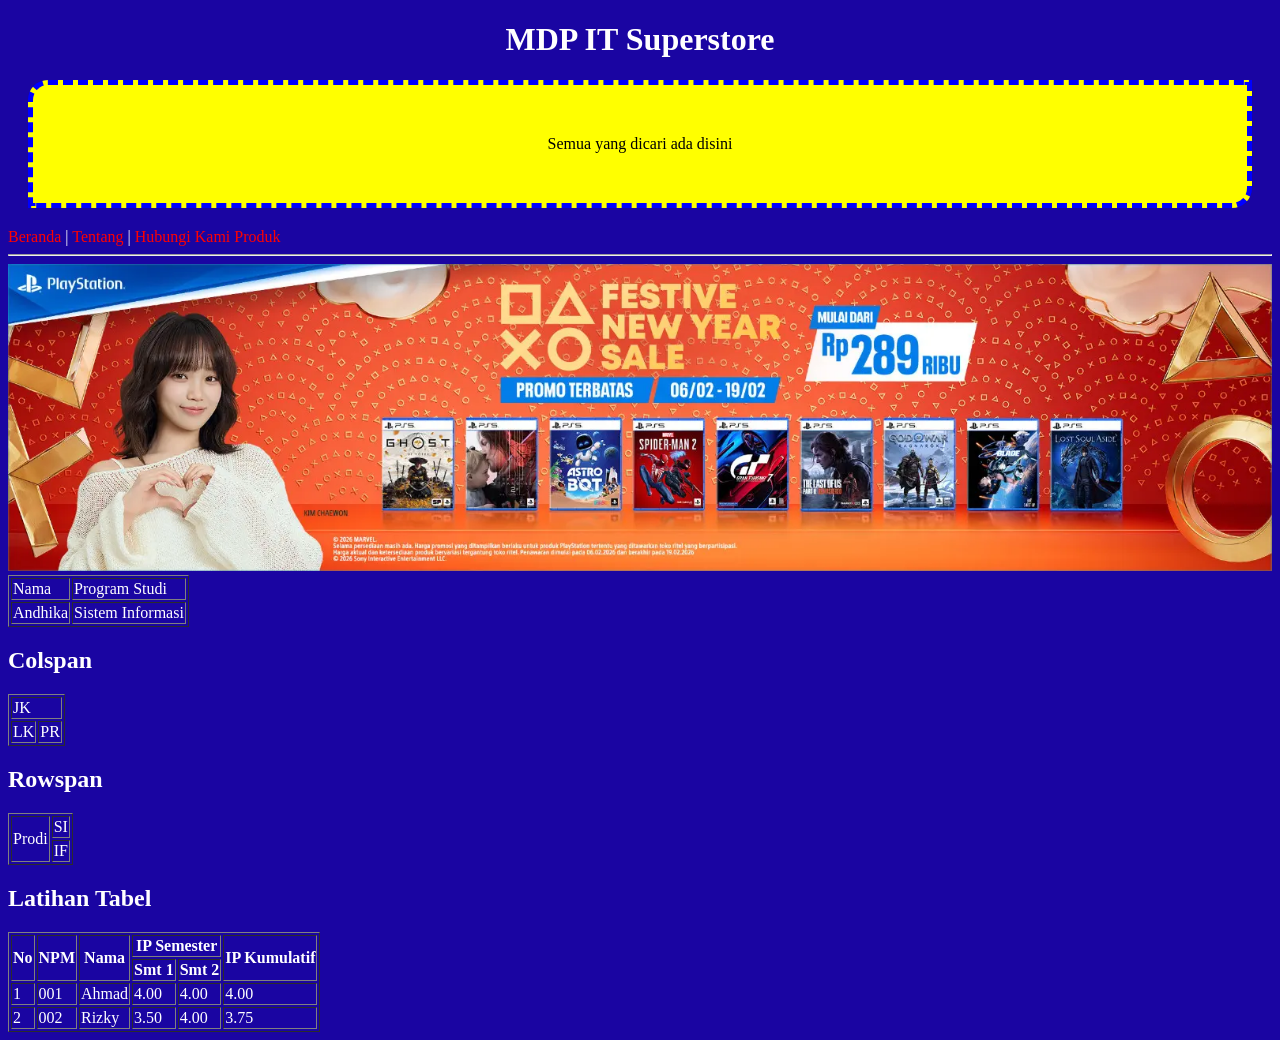
<file: index.html>
<!DOCTYPE html>
<html lang="en">
<head>
    <meta charset="UTF-8">
    <meta name="viewport" content="width=device-width, initial-scale=1.0">
    <title>Halaman Utama</title>
    <link rel="stylesheet" href="css/style.css">
</head>
<body>
    <!-- tag heading: h1 sd h6 -->
    <h1 class="txt-center">MDP IT Superstore</h1>
    <p class="bg-warning txt-black txt-center p-1 m-1">Semua yang dicari ada disini</p>
    <!-- ini komentar, komentar tidak ditampilkan pada browser -->

    <!-- hyperlink -->
    <a href="index.html">Beranda</a> |  
    <a href="tentang.html">Tentang</a> |
    <a href="hubungi.html">Hubungi Kami</a> 
    <a href="produk.html">Produk</a> 

    <hr>

    <!-- image -->
    <img src="images/banner.webp" alt="Gambar banner" width="100%">

    <!-- tabel -->
    <table border="1">
        <!-- baris -->
        <tr>
            <!-- kolom -->
            <td>
                Nama
            </td>
            <td>
                Program Studi
            </td>
        </tr> 
        <tr>
            <td>Andhika</td>
            <td>Sistem Informasi</td>
        </tr>
    </table>

    <h2>Colspan</h2>
    <!-- Table colspan -->
    <table border="1">
        <!-- baris 1 -->
        <tr>
            <td colspan="2">JK</td>
        </tr>
        <!-- baris 2 -->
        <tr>
            <td>LK</td>
            <td>PR</td>
        </tr>
    </table>
    
    <h2>Rowspan</h2>
    <!-- Table rowspan -->
    <table border="1">
        <!-- Baris 1 -->
        <tr>
            <td rowspan="2">Prodi</td>
            <td>SI</td>
        </tr>
        <!-- Baris 2 -->
        <tr>
            <td>IF</td>
        </tr>
    </table>

    <h2>Latihan Tabel</h2>
    <table border="1">
        <tr>
            <th rowspan="2">No</th>
            <th rowspan="2">NPM</th>
            <th rowspan="2">Nama</th>
            <th colspan="2">IP Semester</th>
            <th rowspan="2">IP Kumulatif</th>
        </tr>
        <tr>
            <th>Smt 1</th>
            <th>Smt 2</th>
        </tr>
        <tr>
            <td>1</td>
            <td>001</td>
            <td>Ahmad</td>
            <td>4.00</td>
            <td>4.00</td>
            <td>4.00</td>
        </tr>
        <tr>
            <td>2</td>
            <td>002</td>
            <td>Rizky</td>
            <td>3.50</td>
            <td>4.00</td>
            <td>3.75</td>
        </tr>
    </table>
</body>
</html>
</file>
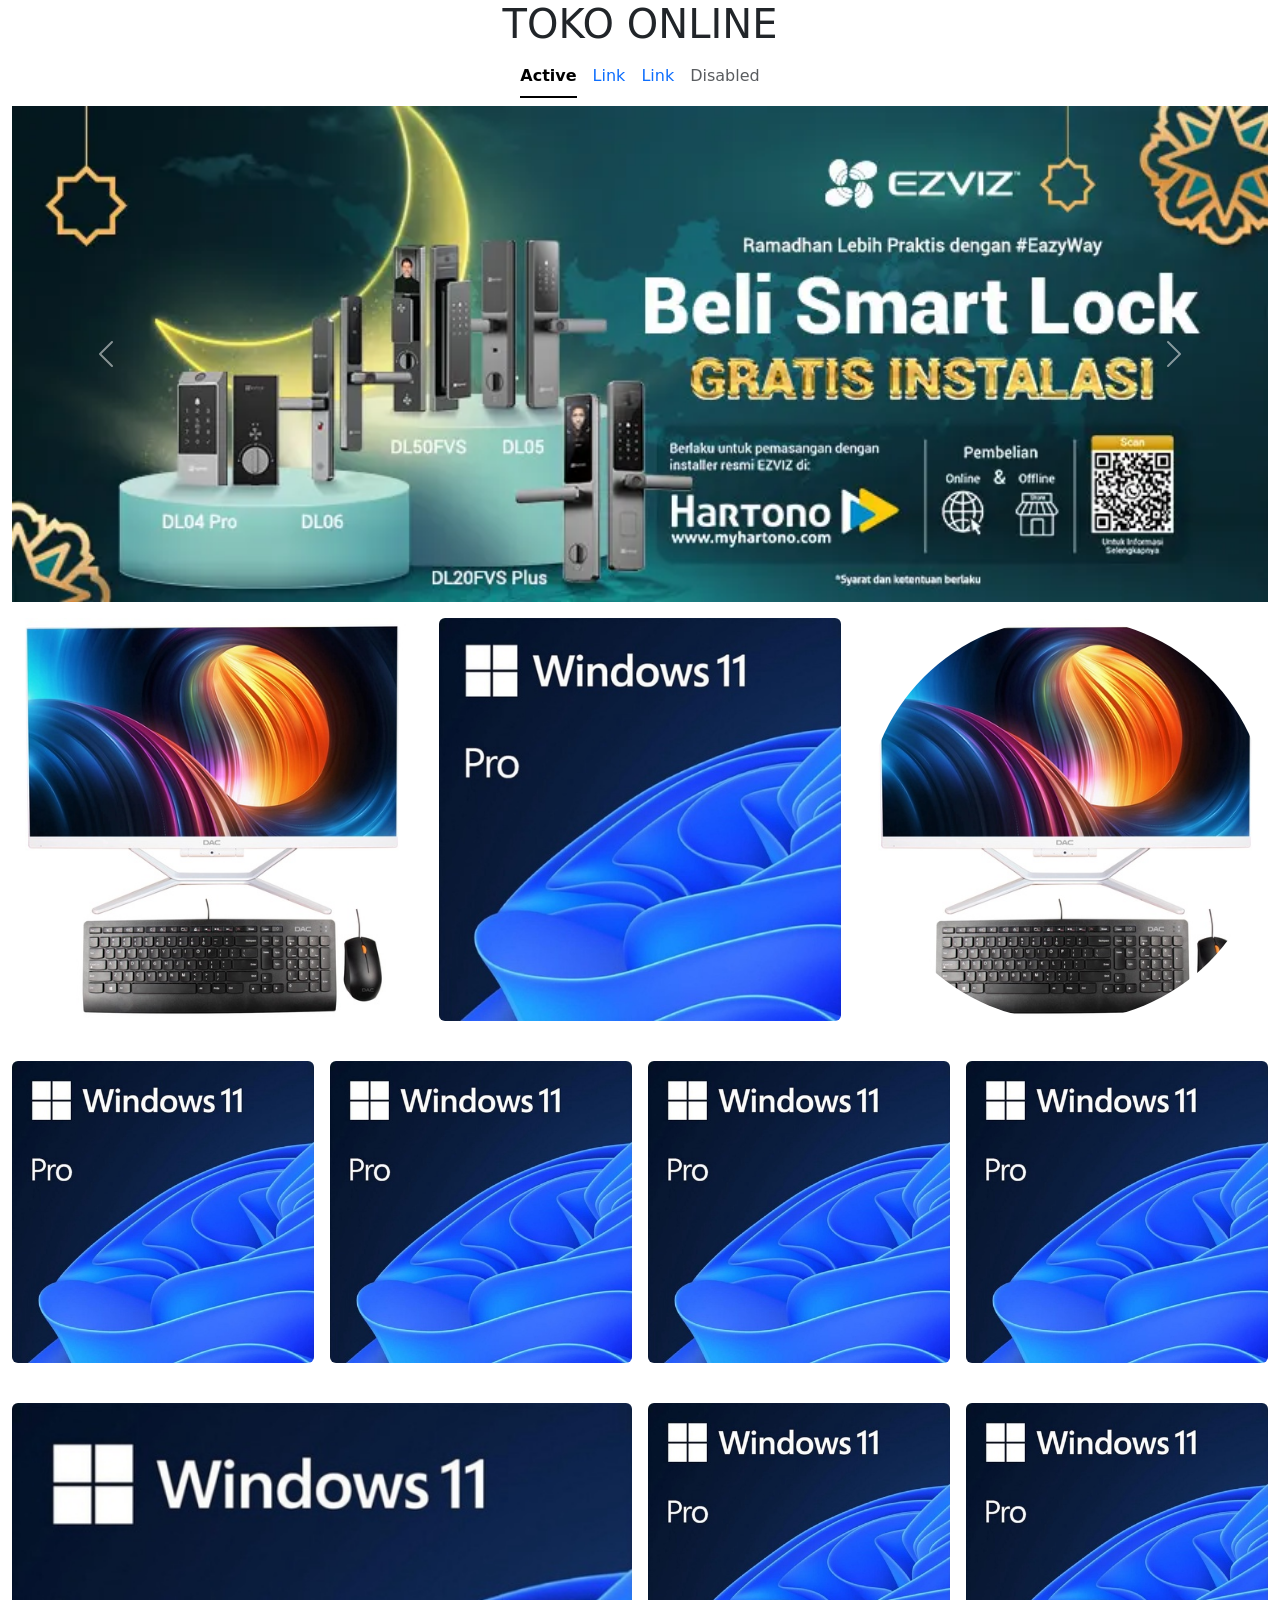
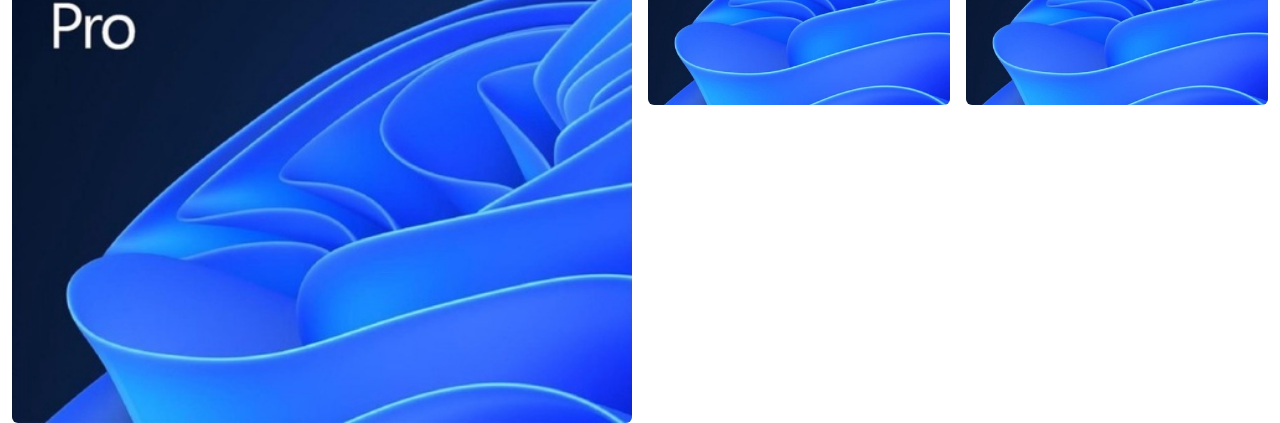
<file: bootstrap/index.html>
<!DOCTYPE html>
<html lang="en">
<head>
    <meta charset="UTF-8">
    <meta name="viewport" content="width=device-width, initial-scale=1.0">
    <title>Belajar Bootstrap</title>
    <!-- Bootstrap CSS -->
    <link href="https://cdn.jsdelivr.net/npm/bootstrap@5.3.8/dist/css/bootstrap.min.css" rel="stylesheet" integrity="sha384-sRIl4kxILFvY47J16cr9ZwB07vP4J8+LH7qKQnuqkuIAvNWLzeN8tE5YBujZqJLB" crossorigin="anonymous">
</head>
<body>
    <div class="container-fluid">
        <!-- container / container-fluid -->

        <h1 class="text-center text-uppercase">Toko Online</h1>
        <!-- navs -->
        <ul class="nav nav-underline justify-content-center mb-2">
            <li class="nav-item">
                <a class="nav-link active" aria-current="page" href="#">Active</a>
            </li>
            <li class="nav-item">
                <a class="nav-link" href="#">Link</a>
            </li>
            <li class="nav-item">
                <a class="nav-link" href="#">Link</a>
            </li>
            <li class="nav-item">
                <a class="nav-link disabled" aria-disabled="true">Disabled</a>
            </li>
        </ul>

        <!-- carousel -->
        <div id="carouselExampleAutoplaying" class="carousel slide" data-bs-ride="carousel">
            <div class="carousel-inner">
                <div class="carousel-item active">
                <img src="images/slide1.webp" class="d-block w-100" alt="...">
                </div>
                <div class="carousel-item">
                <img src="images/slide2.webp" class="d-block w-100" alt="...">
                </div>
                <div class="carousel-item">
                <img src="images/slide3.webp" class="d-block w-100" alt="...">
                </div>
            </div>
            <button class="carousel-control-prev" type="button" data-bs-target="#carouselExampleAutoplaying" data-bs-slide="prev">
                <span class="carousel-control-prev-icon" aria-hidden="true"></span>
                <span class="visually-hidden">Previous</span>
            </button>
            <button class="carousel-control-next" type="button" data-bs-target="#carouselExampleAutoplaying" data-bs-slide="next">
                <span class="carousel-control-next-icon" aria-hidden="true"></span>
                <span class="visually-hidden">Next</span>
            </button>
        </div>

        <!-- row 1 -->
        <div class="row mt-3">
            <div class="col">
                <img src="images/produk1.jpg" alt="" class="img-fluid">
            </div>
            <div class="col">
                <img src="images/produk2.jpg" alt="" class="img-fluid rounded">
            </div>
            <div class="col">
                <img src="images/produk1.jpg" alt="" class="img-fluid rounded-circle">
            </div>
        </div>

        <!-- row 2 -->
        <div class="row mt-4 g-3">
            <!-- g-3 beri jarak (gap) antar kolom -->
            <div class="col-lg-3 col-md-6">
                <img src="images/produk2.jpg" alt="" class="img-fluid rounded">
            </div>
            <div class="col-lg-3 col-md-6">
                <img src="images/produk2.jpg" alt="" class="img-fluid rounded">
            </div>
            <div class="col-lg-3 col-md-6">
                <img src="images/produk2.jpg" alt="" class="img-fluid rounded">
            </div>
            <div class="col-lg-3 col-md-6">
                <img src="images/produk2.jpg" alt="" class="img-fluid rounded">
            </div>
        </div>

        <!-- row 3 -->
        <div class="row mt-4 g-3">
            <div class="col-lg-6 col-md-12">
                <img src="images/produk2.jpg" alt="" class="img-fluid rounded" width="100%">
            </div>
            <div class="col-lg-3 col-md-6">
                <img src="images/produk2.jpg" alt="" class="img-fluid rounded">
            </div>
            <div class="col-lg-3 col-md-6">
                <img src="images/produk2.jpg" alt="" class="img-fluid rounded">
            </div>
        </div>
    </div>

    <!-- Bootstrap JS -->
    <script src="https://cdn.jsdelivr.net/npm/bootstrap@5.3.8/dist/js/bootstrap.bundle.min.js" integrity="sha384-FKyoEForCGlyvwx9Hj09JcYn3nv7wiPVlz7YYwJrWVcXK/BmnVDxM+D2scQbITxI" crossorigin="anonymous"></script> 
</body>
</html>
</file>
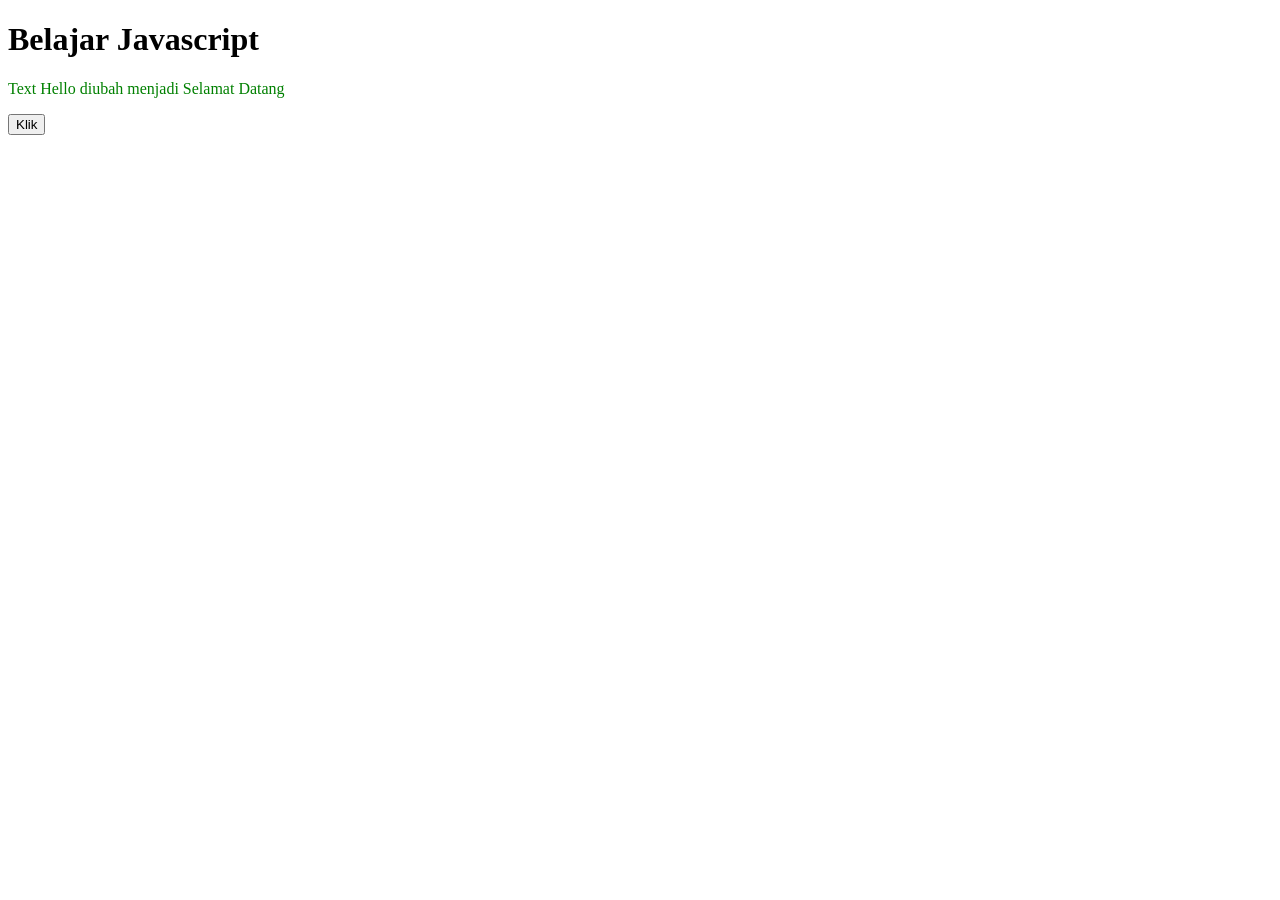
<file: javascript/index.html>
<!DOCTYPE html>
<html lang="en">
<head>
    <meta charset="UTF-8">
    <meta name="viewport" content="width=device-width, initial-scale=1.0">
    <title>Belajar Javascript</title>
</head>
<body>
    <h1>Belajar Javascript</h1>
    <p id="demo">Hello</p>

    <!-- inline js -->
    <button onclick="alert('Selamat datang')">Klik</button>

    <!-- internal js -->
    <script>
        // ini komentar di js
        // mengubah konten paragraf id=demo
        document.getElementById('demo').innerHTML = 'Text Hello diubah menjadi Selamat Datang';

        // mengubah warna paragraf id=demo
        document.getElementById('demo').style.color = 'green';

        // menampilkan pesan di console
        console.log('Pesan ini dapat dilihat di console browser');
                
    </script>

    <!-- external js -->
    <script src="script.js"></script>
</body>
</html>
</file>
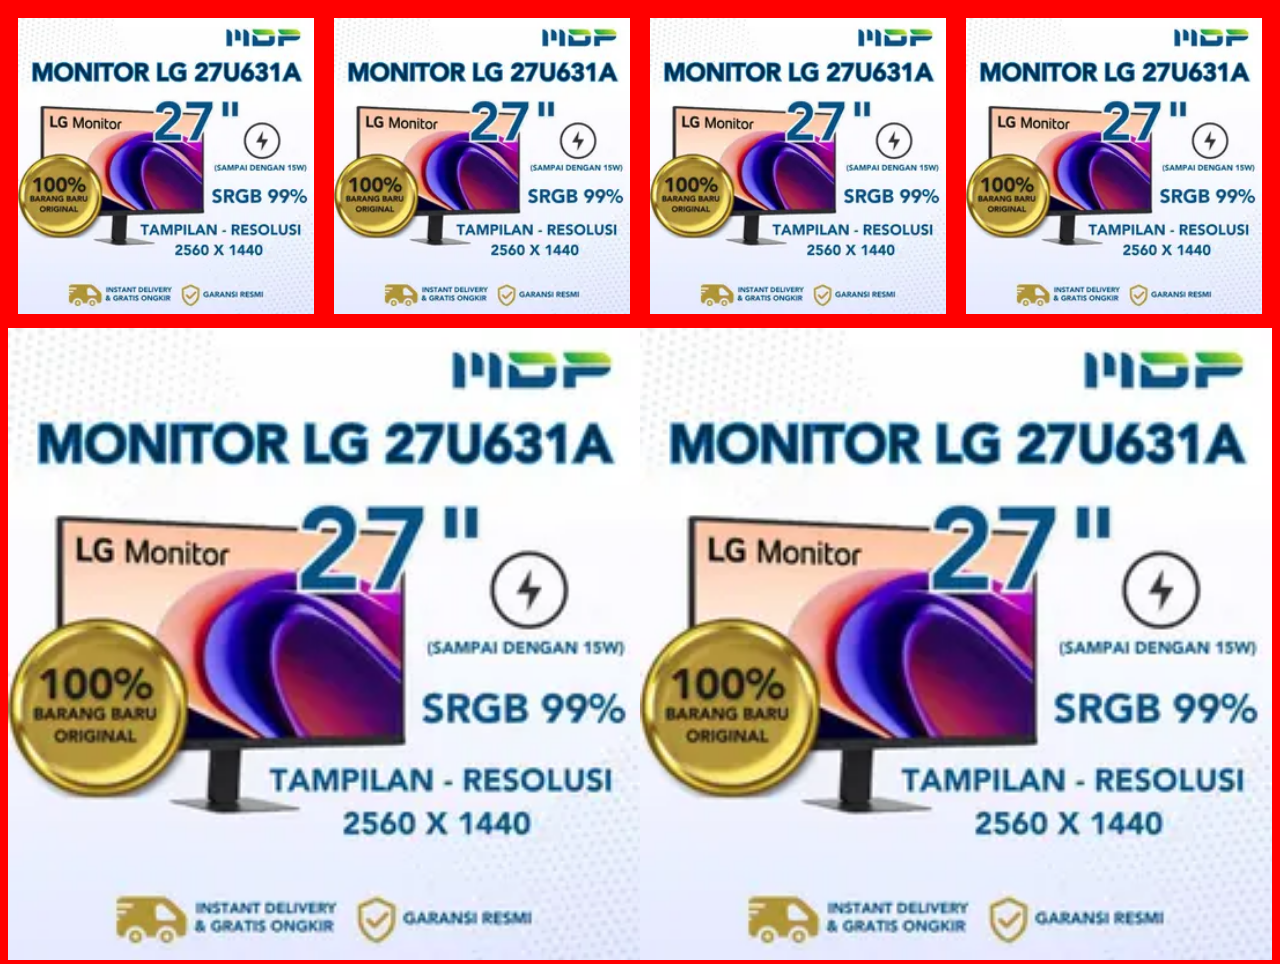
<file: rwd/index.html>
<!DOCTYPE html>
<html lang="en">
<head>
    <meta charset="UTF-8">
    <meta name="viewport" content="width=device-width, initial-scale=1.0">
    <title>Responsive Web Design</title>
    <link rel="stylesheet" href="style.css">
</head>
<body>
    <div class="row">
        <div class="col-lg-25 col-md-50 padding-10">
            <img src="images/produk.webp" alt="">
        </div>
        <div class="col-lg-25 col-md-50 padding-10">
            <img src="images/produk.webp" alt="">
        </div>
        <div class="col-lg-25 col-md-50 padding-10">
            <img src="images/produk.webp" alt="">
        </div>
        <div class="col-lg-25 col-md-50 padding-10">
            <img src="images/produk.webp" alt="">
        </div>
    </div>

    <div class="row">
        <div class="col-lg-50 col-md-100">
            <img src="images/produk.webp" alt="">
        </div>
        <div class="col-lg-50 col-md-100">
            <img src="images/produk.webp" alt="">
        </div>
    </div>
</body>
</html>
</file>
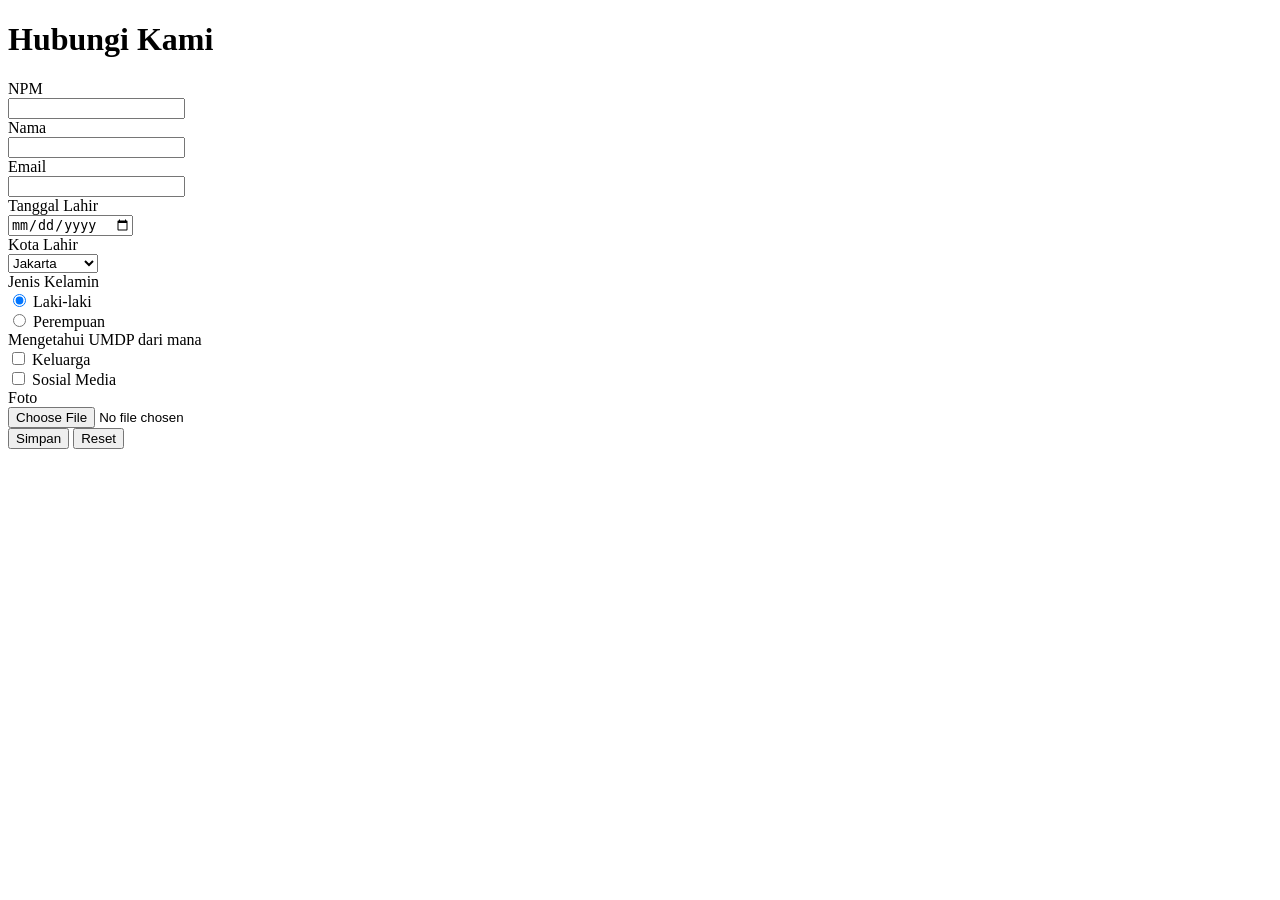
<file: hubungi.html>
<!DOCTYPE html>
<html lang="en">
<head>
    <meta charset="UTF-8">
    <meta name="viewport" content="width=device-width, initial-scale=1.0">
    <title>Hubungi</title>
</head>
<body>
    <h1>Hubungi Kami</h1>
    <!-- Form -->
    <form action="submit.html" method="post">
        NPM <br>
        <input type="text" name="npm" id="npm"> <br>
        Nama <br>
        <input type="text" name="nama" id="nama"> <br>
        Email <br>
        <input type="email" name="email" id="email"> <br>
        Tanggal Lahir <br>
        <input type="date" name="tglLahir" id="tglLahir"> <br>
        Kota Lahir <br>
        <select name="kotaLahir" id="kotaLahir">
            <option value="JKT">Jakarta</option>
            <option value="PLB">Palembang</option>
            <option value="BTM">Batam</option>
        </select> <br>
        Jenis Kelamin <br>
        <input type="radio" name="jk" value="L" checked> Laki-laki <br>
        <input type="radio" name="jk" value="P"> Perempuan <br>
        Mengetahui UMDP dari mana <br>
        <input type="checkbox" name="cb1" value="K"> Keluarga <br>
        <input type="checkbox" name="cb2" value="S"> Sosial Media <br>
        Foto <br>
        <input type="file" name="foto" id=""> <br>
        <button type="submit">Simpan</button>
        <button type="reset">Reset</button>
    </form> 
</body>
</html>
</file>
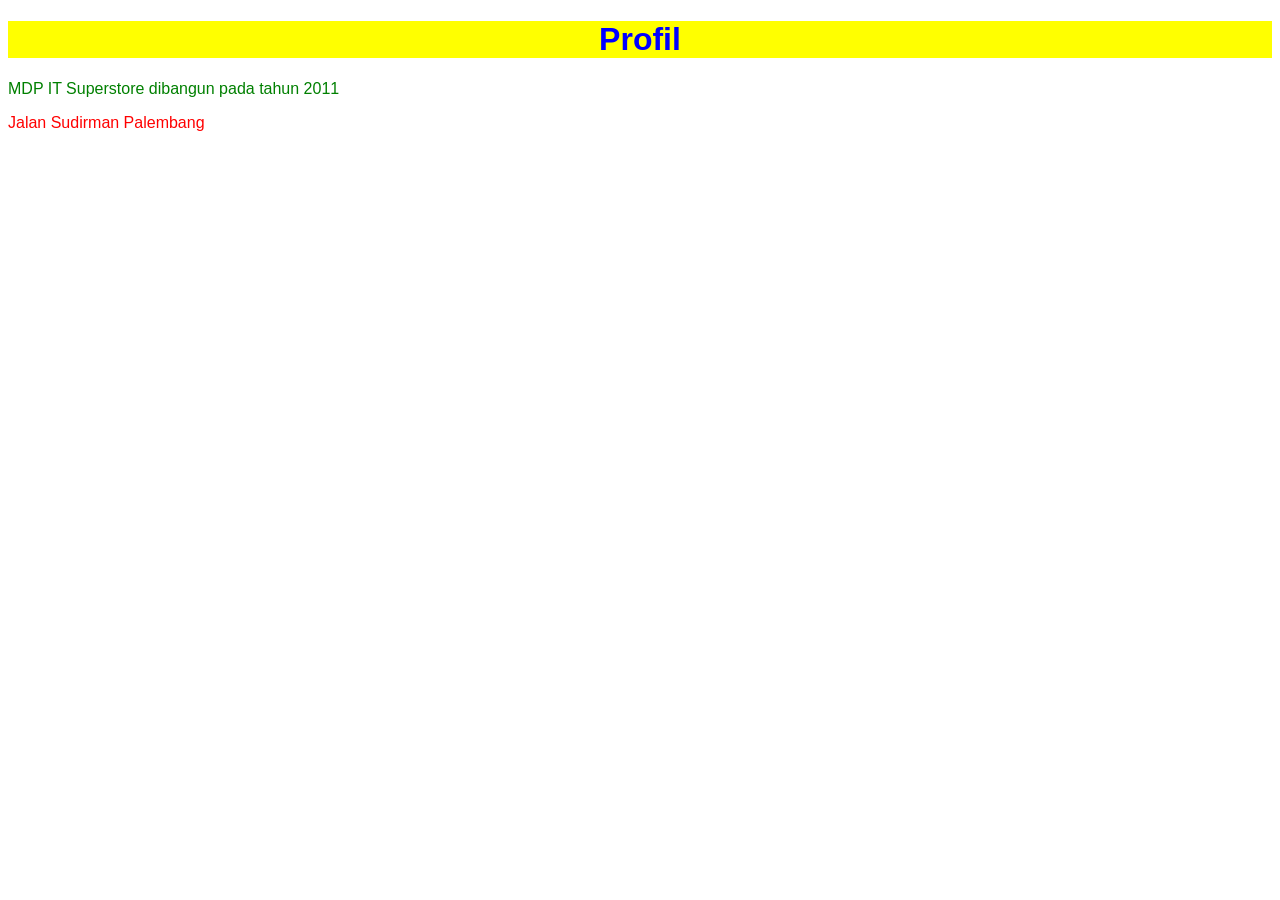
<file: profil.html>
<!DOCTYPE html>
<html lang="en">
<head>
    <meta charset="UTF-8">
    <meta name="viewport" content="width=device-width, initial-scale=1.0">
    <title>Profil</title>
    <style>
        /* internal css */
        /* element selector */
        p { color: green; }
        body { font-family: 'arial';}
        
        /* id selector */
        #para1 { color: red; }
        
        /* class selector */
        .bg-primary { background-color: yellow; }
        .txt-center { text-align: center; }
    </style>
</head>
<body>
    <!-- inline css -->
    <h1 class="bg-primary txt-center" style="color: blue;">Profil</h1>
    
    <p>MDP IT Superstore dibangun pada tahun 2011</p>
    <p id="para1">Jalan Sudirman Palembang</p>
    
</body>
</html>
</file>
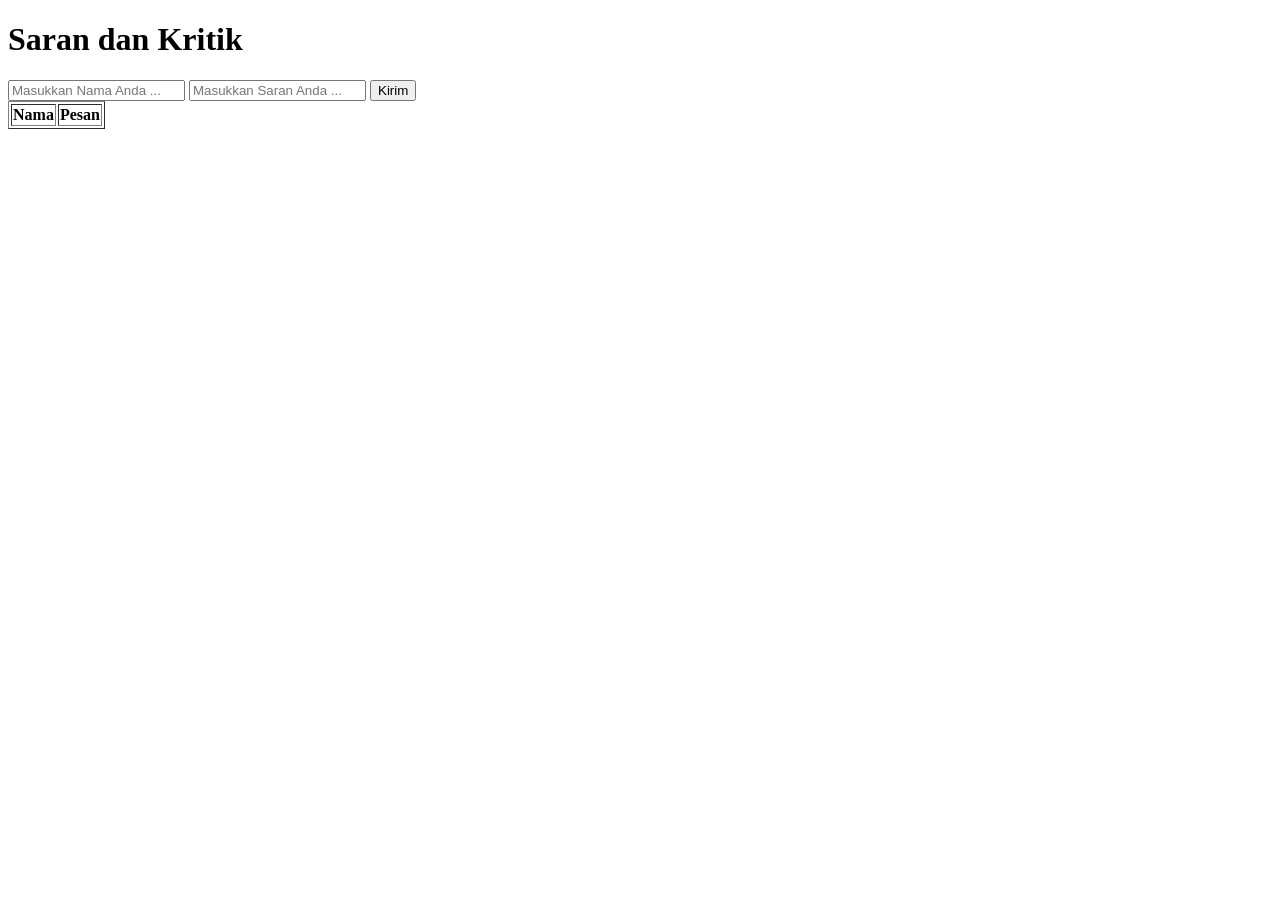
<file: javascript/pesan.html>
<!DOCTYPE html>
<html lang="en">
<head>
    <meta charset="UTF-8">
    <meta name="viewport" content="width=device-width, initial-scale=1.0">
    <title>Document</title>
</head>
<body>
    <h1>Saran dan Kritik</h1>
    <input type="text" id="nama" placeholder="Masukkan Nama Anda ...">
    <!-- Tambah input saran -->
    <input type="text" id="saran" placeholder="Masukkan Saran Anda ...">
    
    <button onclick="kirim()">Kirim</button>

    <!-- <ul id="list-pesan"></ul> -->

    <table border="1">
        <thead>
            <tr>
                <th>Nama</th>
                <th>Pesan</th>
            </tr>
        </thead>
        <tbody id="list-pesan"></tbody>
    </table>

    <script src="script.js"></script>
</body>
</html>
</file>
<file: css/style.css>
/* element selector */
/* referensi web colorhunt.co */
body {
    background-color: #1A05A2;
    color: white;
    font-family: verdana;
}

.txt-center { text-align: center; }
.bg-warning { background-color: yellow; border-radius: 20px 0px 20px 0px; border-style: dashed; border-color: blue; border-width: 5px; }
.txt-black { color: black; }
.p-1 { padding: 50px; } /* memberi jarak sisi dalam border */
.m-1 { margin: 20px; } /* memberi jarak sisi luar border */

/* unvisited link */
a:link {
  color: red;
  text-decoration: none;
}

/* visited link */
a:visited {
  color: green;
  text-decoration: none;
}

/* mouse over link */
a:hover {
  color: hotpink;
  background-color: yellow;
  border-radius: 10px;
  text-decoration: none;
}

/* selected link */
a:active {
  color: blue;
}
</file>
<file: rwd/style.css>
* {
    box-sizing: border-box;
}

/* hp max-width: 600px */
body {
    background-color: blue;
}

img {
    width: 100%;
}

.padding-10 {
    padding: 10px;
}

/* clear float column */
.row {
    clear: both;
}

/* tablet min-width: 600px */
@media screen and (min-width: 600px) {
    /* element selector body */
    body {
        background-color: green;
    }

    .col-md-50 {
        width: 50%;
        float: left;
    }

    .col-md-100 {
        width: 100%;
    }
}

/* desktop min-width: 992px */
@media screen and (min-width: 992px) {
    /* element selector body */
    body {
        background-color: red;
        color: white;
    }

    /* class selector */
    .col-lg-25 {
        width: 25%;
        float: left;
    }

    .col-lg-50 {
        width: 50%;
        float: left;
    }
}
</file>
